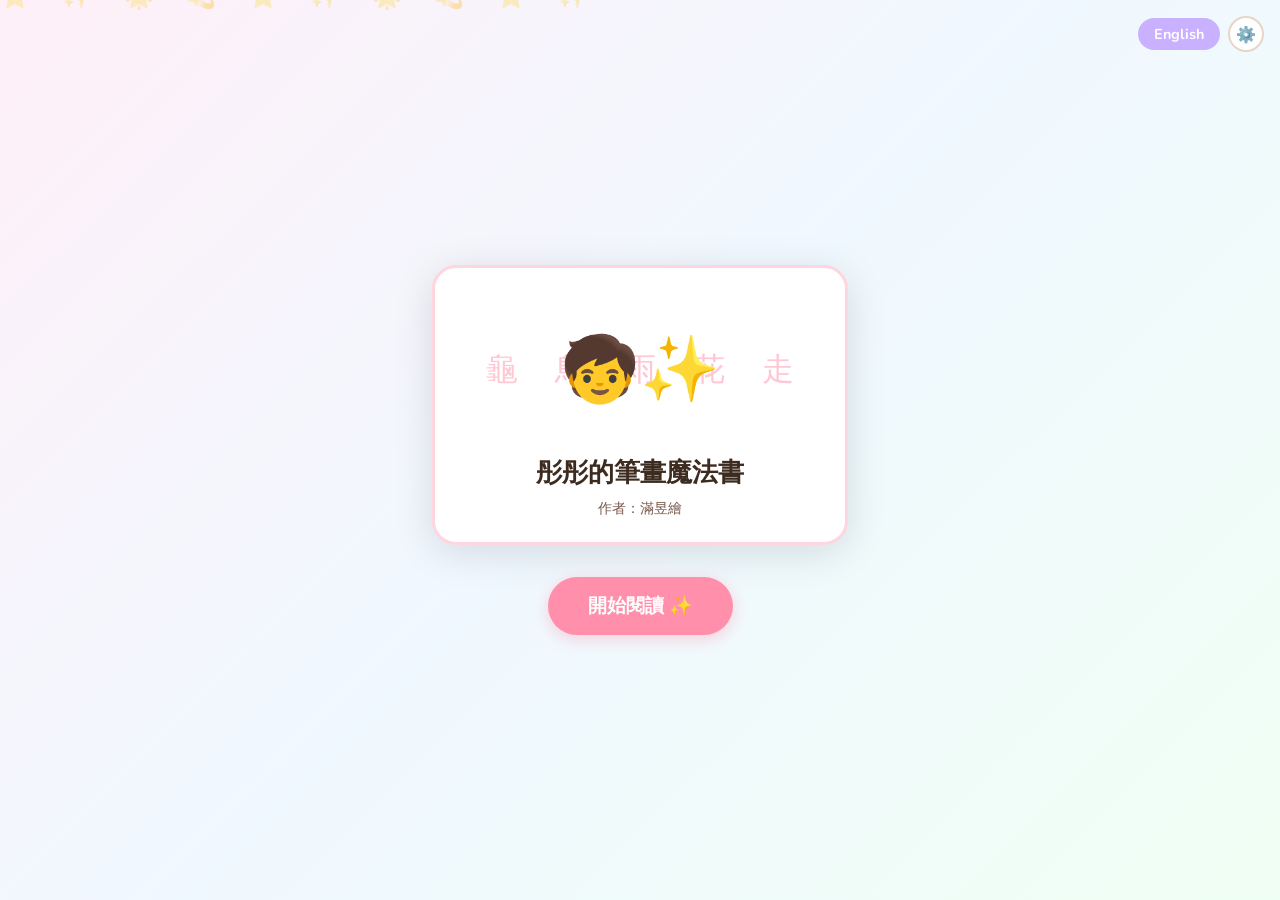
<file: index.html>
<!DOCTYPE html>
<html lang="zh-TW">
<head>
  <meta charset="UTF-8">
  <meta name="viewport" content="width=device-width, initial-scale=1.0, viewport-fit=cover">
  <title>彤彤的筆畫魔法書 | Tong Tong's Magic Stroke Book</title>
  <link rel="preconnect" href="https://fonts.googleapis.com">
  <link href="https://fonts.googleapis.com/css2?family=Nunito:wght@400;600;700;800&display=swap" rel="stylesheet">
  <link rel="stylesheet" href="style.css">
</head>
<body>

  <!-- SCREEN: Landing -->
  <div id="screen-landing" class="screen active">
    <div class="stars-bg"></div>
    <div class="landing-content">
      <div class="lang-toggle-top">
        <button id="lang-btn-landing" class="lang-btn" onclick="toggleLang()">English</button>
        <button class="key-btn" onclick="changeApiKey()" title="更換 API Key">⚙️</button>
      </div>
      <div class="book-cover">
        <div class="cover-illustration">
          <div class="magic-characters">
            <span class="float-char" style="--d:0s">龜</span>
            <span class="float-char" style="--d:0.5s">鳥</span>
            <span class="float-char" style="--d:1s">雨</span>
            <span class="float-char" style="--d:1.5s">花</span>
            <span class="float-char" style="--d:2s">走</span>
          </div>
          <div class="cover-girl">🧒✨</div>
        </div>
        <h1 id="landing-title" class="book-title">彤彤的筆畫魔法書</h1>
        <p id="landing-author" class="book-author">作者：滿昱繪</p>
      </div>
      <button id="start-btn" class="btn btn-primary btn-large" onclick="startStory()">
        開始閱讀 ✨
      </button>
    </div>
  </div>

  <!-- SCREEN: Story -->
  <div id="screen-story" class="screen">
    <div class="story-header">
      <button class="icon-btn" onclick="goToLanding()" title="回首頁">🏠</button>
      <div class="progress-bar-wrap">
        <div id="progress-bar" class="progress-bar"></div>
      </div>
      <div id="scene-counter" class="scene-counter"></div>
      <button id="lang-btn-story" class="lang-btn small" onclick="toggleLang()">English</button>
    </div>

    <div class="story-body">
      <div class="story-image-wrap">
        <div id="story-image-container" class="story-image-container">
          <div id="image-placeholder" class="image-placeholder">
            <div class="generating-text" id="gen-text">✨ 正在為你畫圖...</div>
            <div class="magic-spinner">🌟</div>
          </div>
          <img id="story-image" class="story-image" src="" alt="" style="display:none">
        </div>
      </div>

      <div class="story-text-wrap">
        <div id="story-text" class="story-text"></div>
        <div class="story-controls">
          <button id="listen-btn" class="btn btn-listen" onclick="toggleTTS()">
            🔊 <span id="listen-label">聽故事</span>
          </button>
        </div>
      </div>
    </div>

    <div class="story-nav">
      <button id="prev-btn" class="btn btn-nav" onclick="prevScene()">← <span id="prev-label">上一頁</span></button>
      <button id="next-btn" class="btn btn-nav btn-next" onclick="nextScene()"><span id="next-label">下一頁</span> →</button>
    </div>
  </div>

  <!-- SCREEN: Story End / Choose -->
  <div id="screen-choose" class="screen">
    <div class="choose-content">
      <div class="end-celebration">🎉</div>
      <h2 id="choose-title" class="section-title">故事讀完啦！</h2>
      <p id="choose-sub" class="section-sub">你想做什麼呢？</p>
      <div class="choose-buttons">
        <button class="btn btn-primary" onclick="goChatScreen()">
          <span id="talk-btn-label">與角色對話 💬</span>
        </button>
        <button class="btn btn-secondary" onclick="goQuizScreen()">
          <span id="quiz-btn-label">直接去測驗 🌟</span>
        </button>
      </div>
    </div>
  </div>

  <!-- SCREEN: Chat -->
  <div id="screen-chat" class="screen">
    <div class="chat-header">
      <button class="icon-btn" onclick="showChooseScreen()">←</button>
      <h2 id="chat-title" class="chat-title-text">和故事朋友說說話！</h2>
      <button id="lang-btn-chat" class="lang-btn small" onclick="toggleLang()">English</button>
    </div>

    <div id="char-select" class="char-select">
      <p id="choose-char-label" class="choose-char-label">選一個角色開始對話：</p>
      <div class="char-cards">
        <button class="char-card" id="card-tongtong" onclick="selectCharacter('tongtong')">
          <div class="char-avatar">🧒</div>
          <div class="char-name" id="name-tongtong">彤彤</div>
          <div class="char-desc" id="desc-tongtong">7歲的小朋友</div>
        </button>
        <button class="char-card" id="card-teacher" onclick="selectCharacter('teacher')">
          <div class="char-avatar">👩‍🏫</div>
          <div class="char-name" id="name-teacher">美玲老師</div>
          <div class="char-desc" id="desc-teacher">溫柔的老師</div>
        </button>
      </div>
    </div>

    <div id="chat-area" class="chat-area" style="display:none">
      <div class="active-char-bar">
        <span id="active-char-avatar"></span>
        <span id="active-char-name"></span>
        <button class="small-link" onclick="resetCharSelect()">換角色</button>
      </div>
      <div id="chat-messages" class="chat-messages"></div>
      <div class="chat-input-area">
        <input type="text" id="chat-text-input" class="chat-text-input" placeholder="打字或點麥克風說話…">
        <button id="send-text-btn" class="icon-btn send-btn" onclick="sendTextMessage()">➤</button>
        <button id="mic-btn" class="mic-btn" onclick="toggleRecording()">🎤</button>
      </div>
      <button class="btn btn-secondary btn-sm mt-1" onclick="goQuizScreen()">
        <span id="go-quiz-label">去做測驗 →</span>
      </button>
    </div>
  </div>

  <!-- SCREEN: Quiz -->
  <div id="screen-quiz" class="screen">
    <div class="quiz-header">
      <button class="icon-btn" onclick="showChooseScreen()">←</button>
      <h2 id="quiz-title" class="quiz-title-text">🌟 小小測驗時間！</h2>
      <button id="lang-btn-quiz" class="lang-btn small" onclick="toggleLang()">English</button>
    </div>

    <div id="quiz-intro" class="quiz-intro">
      <div class="quiz-teacher-avatar">👩‍🏫</div>
      <p id="quiz-intro-text">你準備好回答美玲老師的問題了嗎？</p>
      <button class="btn btn-primary btn-large" onclick="beginQuiz()">
        <span id="start-quiz-label">開始答題！</span>
      </button>
    </div>

    <div id="quiz-question-area" class="quiz-question-area" style="display:none">
      <div class="quiz-progress">
        <span id="quiz-q-num">1</span> / <span id="quiz-q-total">5</span>
      </div>
      <div class="quiz-bubble">
        <span class="quiz-char-avatar">👩‍🏫</span>
        <div class="quiz-question-text" id="quiz-question-text"></div>
      </div>
      <div class="quiz-hint" id="quiz-hint" style="display:none">
        💡 <span id="quiz-hint-text"></span>
      </div>

      <div id="quiz-answer-area" class="quiz-answer-area">
        <textarea id="quiz-text-answer" class="quiz-textarea" rows="3" placeholder="在這裡輸入你的答案…"></textarea>
        <div class="quiz-answer-controls">
          <button id="quiz-mic-btn" class="mic-btn" onclick="toggleQuizRecording()">🎤</button>
          <button class="btn btn-primary" onclick="submitQuizAnswer()">
            <span id="submit-label">送出答案</span>
          </button>
          <button class="small-link" onclick="showQuizHint()">
            <span id="hint-label">需要提示？</span>
          </button>
        </div>
      </div>

      <div id="quiz-feedback" class="quiz-feedback" style="display:none">
        <div class="feedback-bubble">
          <span class="quiz-char-avatar">👩‍🏫</span>
          <div id="feedback-text" class="feedback-text"></div>
        </div>
        <button class="btn btn-primary" onclick="nextQuizQuestion()">
          <span id="next-q-label">下一題 →</span>
        </button>
      </div>
    </div>
  </div>

  <!-- SCREEN: End -->
  <div id="screen-end" class="screen">
    <div class="end-content">
      <div class="end-fireworks">🎆🌟🎉🌟🎆</div>
      <h2 id="end-title">太棒了！你真的很厲害！🌟</h2>
      <p id="end-msg">你認真讀完了「彤彤的筆畫魔法書」！希望你也能像彤彤一樣，找到屬於自己的學習魔法！</p>
      <div class="star-score" id="star-score"></div>
      <button class="btn btn-primary btn-large" onclick="restartAll()">
        <span id="read-again-label">再讀一次 📖</span>
      </button>
    </div>
  </div>

  <script src="story-data.js"></script>
  <script src="script.js"></script>
</body>
</html>
</file>
<file: style.css>
:root {
  --pink: #FF8FAB;
  --pink-light: #FFD6E0;
  --green: #7EC8A4;
  --green-light: #C8EDD9;
  --yellow: #FFD166;
  --purple: #C9B1FF;
  --purple-light: #EDE0FF;
  --blue: #74C0FC;
  --blue-light: #D0EBFF;
  --bg: #FFF8F0;
  --text: #3D2B1F;
  --text-light: #7A5C4F;
  --card-bg: #FFFFFF;
  --radius: 20px;
  --radius-sm: 12px;
  --shadow: 0 4px 20px rgba(0,0,0,0.08);
  --shadow-lg: 0 8px 40px rgba(0,0,0,0.12);
}

* { box-sizing: border-box; margin: 0; padding: 0; }

body {
  font-family: 'Nunito', 'Noto Sans TC', sans-serif;
  background: var(--bg);
  color: var(--text);
  height: 100vh;
  overflow: hidden;
  user-select: none;
}

/* SCREENS */
.screen {
  position: fixed;
  inset: 0;
  display: flex;
  flex-direction: column;
  opacity: 0;
  pointer-events: none;
  transition: opacity 0.4s ease;
  overflow-y: auto;
}
.screen.active {
  opacity: 1;
  pointer-events: all;
}

/* BUTTONS */
.btn {
  border: none;
  border-radius: 50px;
  font-family: inherit;
  font-weight: 700;
  font-size: 1rem;
  cursor: pointer;
  padding: 0.75rem 1.8rem;
  transition: transform 0.15s, box-shadow 0.15s;
  display: inline-flex;
  align-items: center;
  gap: 0.4rem;
}
.btn:active { transform: scale(0.95); }
.btn-primary { background: var(--pink); color: white; box-shadow: 0 4px 16px rgba(255,143,171,0.4); }
.btn-primary:hover { box-shadow: 0 6px 24px rgba(255,143,171,0.5); transform: translateY(-1px); }
.btn-secondary { background: var(--green); color: white; box-shadow: 0 4px 16px rgba(126,200,164,0.4); }
.btn-secondary:hover { box-shadow: 0 6px 24px rgba(126,200,164,0.5); transform: translateY(-1px); }
.btn-large { font-size: 1.2rem; padding: 1rem 2.5rem; }
.btn-listen { background: var(--blue); color: white; box-shadow: 0 4px 16px rgba(116,192,252,0.4); }
.btn-nav { background: white; color: var(--text); border: 2px solid #E8D5C8; }
.btn-next { background: var(--yellow); color: var(--text); border: none; }
.btn-sm { padding: 0.5rem 1.2rem; font-size: 0.9rem; }
.mt-1 { margin-top: 0.75rem; }

.icon-btn {
  background: white;
  border: 2px solid #E8D5C8;
  border-radius: 50%;
  width: 40px; height: 40px;
  font-size: 1.1rem;
  cursor: pointer;
  display: flex; align-items: center; justify-content: center;
  transition: background 0.2s;
  flex-shrink: 0;
}
.icon-btn:hover { background: #FFF0F0; }

.small-link {
  background: none; border: none;
  color: var(--text-light); font-family: inherit;
  font-size: 0.85rem; cursor: pointer;
  text-decoration: underline; padding: 0.25rem;
}

.lang-btn {
  background: var(--purple);
  color: white;
  border: none;
  border-radius: 20px;
  padding: 0.4rem 1rem;
  font-family: inherit;
  font-weight: 700;
  font-size: 0.9rem;
  cursor: pointer;
  transition: background 0.2s;
}
.lang-btn:hover { background: #b49dff; }
.lang-btn.small { padding: 0.3rem 0.8rem; font-size: 0.8rem; }

/* LANDING SCREEN */
#screen-landing {
  background: linear-gradient(135deg, #FFF0F8 0%, #F0F8FF 50%, #F0FFF4 100%);
  align-items: center;
  justify-content: center;
}

.stars-bg {
  position: fixed;
  inset: 0;
  pointer-events: none;
  overflow: hidden;
}
.stars-bg::before {
  content: '⭐✨🌟💫⭐✨🌟💫⭐✨';
  position: absolute;
  top: -20px; left: 0; right: 0;
  font-size: 1.5rem;
  letter-spacing: 2rem;
  opacity: 0.3;
  animation: drift 12s linear infinite;
}
@keyframes drift { from { transform: translateY(0); } to { transform: translateY(110vh); } }

.lang-toggle-top {
  position: absolute;
  top: 1rem; right: 1rem;
  display: flex;
  gap: 0.5rem;
  align-items: center;
}

.key-btn {
  background: white;
  border: 2px solid #E8D5C8;
  border-radius: 50%;
  width: 36px; height: 36px;
  font-size: 1rem;
  cursor: pointer;
  display: flex; align-items: center; justify-content: center;
  transition: background 0.2s;
}
.key-btn:hover { background: #FFF0F0; }

.landing-content {
  text-align: center;
  padding: 2rem;
  max-width: 480px;
  width: 100%;
}

.book-cover {
  background: white;
  border-radius: 24px;
  padding: 2rem 2rem 1.5rem;
  box-shadow: var(--shadow-lg);
  margin-bottom: 2rem;
  border: 3px solid var(--pink-light);
}

.cover-illustration {
  position: relative;
  height: 140px;
  display: flex;
  align-items: center;
  justify-content: center;
  margin-bottom: 1rem;
}

.magic-characters {
  position: absolute;
  inset: 0;
  display: flex;
  align-items: center;
  justify-content: space-around;
}

.float-char {
  font-size: 2rem;
  animation: floatUp 3s ease-in-out infinite;
  animation-delay: var(--d);
  opacity: 0.5;
  color: var(--pink);
}
@keyframes floatUp {
  0%, 100% { transform: translateY(0) rotate(-5deg); }
  50% { transform: translateY(-12px) rotate(5deg); }
}

.cover-girl {
  font-size: 4rem;
  z-index: 1;
  animation: bounce 2s ease-in-out infinite;
}
@keyframes bounce {
  0%, 100% { transform: translateY(0); }
  50% { transform: translateY(-8px); }
}

.book-title {
  font-size: 1.6rem;
  font-weight: 800;
  color: var(--text);
  line-height: 1.3;
  margin-bottom: 0.5rem;
}

.book-author {
  color: var(--text-light);
  font-size: 0.9rem;
}

/* STORY SCREEN */
#screen-story {
  background: var(--bg);
}

.story-header {
  display: flex;
  align-items: center;
  gap: 0.75rem;
  padding: 0.75rem 1rem;
  background: white;
  border-bottom: 2px solid var(--pink-light);
  flex-shrink: 0;
}

.progress-bar-wrap {
  flex: 1;
  height: 8px;
  background: var(--pink-light);
  border-radius: 4px;
  overflow: hidden;
}

.progress-bar {
  height: 100%;
  background: var(--pink);
  border-radius: 4px;
  transition: width 0.4s ease;
}

.scene-counter {
  font-size: 0.8rem;
  color: var(--text-light);
  font-weight: 600;
  white-space: nowrap;
}

.story-body {
  flex: 1;
  display: flex;
  flex-direction: column;
  overflow: hidden;
}

@media (min-width: 700px) {
  .story-body { flex-direction: row; }
}

.story-image-wrap {
  flex: 1;
  padding: 1rem;
  display: flex;
  align-items: center;
  justify-content: center;
  min-height: 220px;
}

.story-image-container {
  width: 100%;
  max-width: 400px;
  aspect-ratio: 9/16;
  border-radius: var(--radius);
  overflow: hidden;
  box-shadow: var(--shadow-lg);
  position: relative;
  background: linear-gradient(135deg, var(--pink-light), var(--purple-light));
}

.image-placeholder {
  position: absolute;
  inset: 0;
  display: flex;
  flex-direction: column;
  align-items: center;
  justify-content: center;
  gap: 1rem;
}

.generating-text {
  font-weight: 700;
  color: var(--text-light);
  font-size: 0.95rem;
}

.magic-spinner {
  font-size: 2.5rem;
  animation: spin 2s linear infinite;
}
@keyframes spin {
  from { transform: rotate(0deg); }
  to { transform: rotate(360deg); }
}

.story-image {
  width: 100%;
  height: 100%;
  object-fit: cover;
  transition: opacity 0.5s;
}

.story-text-wrap {
  flex: 1;
  padding: 1rem 1.25rem;
  display: flex;
  flex-direction: column;
  overflow-y: auto;
}

.story-text {
  font-size: 1.05rem;
  line-height: 1.9;
  color: var(--text);
  flex: 1;
  white-space: pre-line;
}

.story-controls {
  padding-top: 1rem;
  display: flex;
  gap: 0.75rem;
}

.story-nav {
  display: flex;
  justify-content: space-between;
  padding: 0.75rem 1rem;
  background: white;
  border-top: 2px solid var(--pink-light);
  flex-shrink: 0;
  gap: 0.75rem;
}

.story-nav .btn { flex: 1; justify-content: center; }

/* CHOOSE SCREEN */
#screen-choose {
  align-items: center;
  justify-content: center;
  background: linear-gradient(135deg, #FFF0F8, #F0FFF4);
}

.choose-content {
  text-align: center;
  padding: 2rem;
}

.end-celebration { font-size: 4rem; margin-bottom: 1rem; }

.section-title { font-size: 1.8rem; font-weight: 800; margin-bottom: 0.5rem; }
.section-sub { color: var(--text-light); margin-bottom: 2rem; }

.choose-buttons {
  display: flex;
  flex-direction: column;
  gap: 1rem;
  align-items: center;
}

/* CHAT SCREEN */
#screen-chat {
  background: var(--bg);
}

.chat-header {
  display: flex;
  align-items: center;
  gap: 0.75rem;
  padding: 0.75rem 1rem;
  background: white;
  border-bottom: 2px solid var(--green-light);
  flex-shrink: 0;
}

.chat-title-text {
  flex: 1;
  font-size: 1.1rem;
  font-weight: 800;
}

.char-select {
  padding: 1.5rem 1rem;
  text-align: center;
}

.choose-char-label {
  color: var(--text-light);
  margin-bottom: 1.25rem;
  font-weight: 600;
}

.char-cards {
  display: flex;
  gap: 1rem;
  justify-content: center;
  flex-wrap: wrap;
}

.char-card {
  background: white;
  border: 3px solid #E8D5C8;
  border-radius: var(--radius);
  padding: 1.5rem 1.5rem 1rem;
  cursor: pointer;
  transition: border-color 0.2s, transform 0.2s, box-shadow 0.2s;
  text-align: center;
  min-width: 130px;
  font-family: inherit;
}
.char-card:hover {
  border-color: var(--pink);
  transform: translateY(-4px);
  box-shadow: var(--shadow-lg);
}

.char-avatar { font-size: 3rem; margin-bottom: 0.5rem; }
.char-name { font-weight: 800; font-size: 1rem; color: var(--text); }
.char-desc { color: var(--text-light); font-size: 0.85rem; margin-top: 0.25rem; }

.chat-area {
  flex: 1;
  display: flex;
  flex-direction: column;
  overflow: hidden;
}

.active-char-bar {
  display: flex;
  align-items: center;
  gap: 0.5rem;
  padding: 0.5rem 1rem;
  background: var(--green-light);
  font-weight: 700;
  font-size: 0.9rem;
}

.chat-messages {
  flex: 1;
  overflow-y: auto;
  padding: 1rem;
  display: flex;
  flex-direction: column;
  gap: 0.75rem;
}

.msg {
  max-width: 80%;
  padding: 0.8rem 1.1rem;
  border-radius: 18px;
  font-size: 0.95rem;
  line-height: 1.6;
  animation: popIn 0.25s ease;
}
@keyframes popIn {
  from { transform: scale(0.85); opacity: 0; }
  to { transform: scale(1); opacity: 1; }
}

.msg-user {
  background: var(--blue);
  color: white;
  align-self: flex-end;
  border-bottom-right-radius: 4px;
}

.msg-char {
  background: white;
  color: var(--text);
  align-self: flex-start;
  border-bottom-left-radius: 4px;
  box-shadow: var(--shadow);
}

.msg-error {
  background: #FFE5E5;
  color: #c0392b;
  align-self: flex-start;
  border-bottom-left-radius: 4px;
  font-size: 0.85rem;
}

.msg-thinking {
  background: #F0F0F0;
  color: var(--text-light);
  align-self: flex-start;
  border-bottom-left-radius: 4px;
  font-style: italic;
}

.chat-input-area {
  display: flex;
  align-items: center;
  gap: 0.5rem;
  padding: 0.75rem 1rem;
  background: white;
  border-top: 2px solid var(--green-light);
}

.chat-text-input {
  flex: 1;
  border: 2px solid #E8D5C8;
  border-radius: 25px;
  padding: 0.6rem 1rem;
  font-family: inherit;
  font-size: 0.95rem;
  outline: none;
  transition: border-color 0.2s;
}
.chat-text-input:focus { border-color: var(--green); }

.send-btn {
  background: var(--green);
  color: white;
  border-color: var(--green);
}

.mic-btn {
  background: var(--pink);
  color: white;
  border: none;
  border-radius: 50%;
  width: 48px; height: 48px;
  font-size: 1.3rem;
  cursor: pointer;
  transition: background 0.2s, transform 0.1s;
  flex-shrink: 0;
  display: flex; align-items: center; justify-content: center;
  user-select: none;
  -webkit-user-select: none;
}
.mic-btn:active, .mic-btn.recording {
  background: #e63946;
  transform: scale(1.1);
}

/* QUIZ SCREEN */
#screen-quiz {
  background: linear-gradient(180deg, #FFF8F0 0%, #F0F8FF 100%);
}

.quiz-header {
  display: flex;
  align-items: center;
  gap: 0.75rem;
  padding: 0.75rem 1rem;
  background: white;
  border-bottom: 2px solid var(--purple-light);
  flex-shrink: 0;
}

.quiz-title-text {
  flex: 1;
  font-size: 1.1rem;
  font-weight: 800;
}

.quiz-intro {
  flex: 1;
  display: flex;
  flex-direction: column;
  align-items: center;
  justify-content: center;
  padding: 2rem;
  text-align: center;
  gap: 1.25rem;
}

.quiz-teacher-avatar { font-size: 4rem; }

.quiz-question-area {
  flex: 1;
  padding: 1.25rem;
  display: flex;
  flex-direction: column;
  gap: 1rem;
}

.quiz-progress {
  text-align: right;
  font-weight: 700;
  color: var(--text-light);
  font-size: 0.9rem;
}

.quiz-bubble {
  display: flex;
  align-items: flex-start;
  gap: 0.75rem;
  background: white;
  border-radius: var(--radius);
  padding: 1.25rem;
  box-shadow: var(--shadow);
  border-left: 5px solid var(--purple);
}

.quiz-char-avatar { font-size: 2rem; flex-shrink: 0; }

.quiz-question-text {
  font-size: 1.05rem;
  font-weight: 700;
  line-height: 1.7;
  color: var(--text);
}

.quiz-hint {
  background: var(--yellow);
  border-radius: var(--radius-sm);
  padding: 0.75rem 1rem;
  font-size: 0.9rem;
  color: var(--text);
  animation: popIn 0.2s ease;
}

.quiz-answer-area {
  display: flex;
  flex-direction: column;
  gap: 0.75rem;
}

.quiz-textarea {
  width: 100%;
  border: 2px solid #E8D5C8;
  border-radius: var(--radius-sm);
  padding: 0.8rem 1rem;
  font-family: inherit;
  font-size: 1rem;
  resize: none;
  outline: none;
  transition: border-color 0.2s;
  background: white;
}
.quiz-textarea:focus { border-color: var(--purple); }

.quiz-answer-controls {
  display: flex;
  align-items: center;
  gap: 0.75rem;
  flex-wrap: wrap;
}

.quiz-feedback {
  display: flex;
  flex-direction: column;
  gap: 1rem;
  animation: popIn 0.3s ease;
}

.feedback-bubble {
  display: flex;
  align-items: flex-start;
  gap: 0.75rem;
  background: var(--green-light);
  border-radius: var(--radius);
  padding: 1.25rem;
  border-left: 5px solid var(--green);
}

.feedback-text {
  font-size: 1rem;
  line-height: 1.7;
  color: var(--text);
}

/* END SCREEN */
#screen-end {
  align-items: center;
  justify-content: center;
  background: linear-gradient(135deg, #FFF0F8, #F0FFF4, #F0F8FF);
}

.end-content {
  text-align: center;
  padding: 2rem;
  max-width: 500px;
}

.end-fireworks {
  font-size: 2.5rem;
  margin-bottom: 1.5rem;
  animation: bounce 1s ease-in-out infinite;
}

#end-title {
  font-size: 1.6rem;
  font-weight: 800;
  margin-bottom: 1rem;
  color: var(--text);
}

#end-msg {
  color: var(--text-light);
  line-height: 1.8;
  margin-bottom: 1.5rem;
  font-size: 1rem;
}

.star-score {
  font-size: 2.5rem;
  margin-bottom: 1.5rem;
  letter-spacing: 0.25rem;
}

/* SCROLLBAR */
::-webkit-scrollbar { width: 6px; }
::-webkit-scrollbar-track { background: transparent; }
::-webkit-scrollbar-thumb { background: var(--pink-light); border-radius: 3px; }

/* RESPONSIVE */
@media (max-width: 400px) {
  .book-title { font-size: 1.3rem; }
  .story-text { font-size: 0.95rem; }
  .char-cards { gap: 0.75rem; }
  .char-card { min-width: 110px; padding: 1rem 1rem 0.75rem; }
}

@media (min-width: 700px) {
  .story-image-wrap { max-width: 340px; flex: 0 0 340px; }
  .story-text-wrap { overflow-y: auto; }
  .choose-buttons { flex-direction: row; justify-content: center; }
}

/* ─── MOBILE ────────────────────────────────────────────── */

/* Dynamic viewport height: accounts for iOS browser chrome */
@supports (height: 100dvh) {
  body { height: 100dvh; }
}

/* Prevent double-tap zoom on all tappable elements */
button, a, input, textarea {
  touch-action: manipulation;
}

/* Safe-area insets for notch / Dynamic Island / home bar */
.story-header, .chat-header, .quiz-header {
  padding-top: max(0.75rem, env(safe-area-inset-top));
}
.story-nav {
  padding-bottom: max(0.75rem, env(safe-area-inset-bottom));
  padding-left:   max(1rem,    env(safe-area-inset-left));
  padding-right:  max(1rem,    env(safe-area-inset-right));
}
.chat-input-area {
  padding-bottom: max(0.75rem, env(safe-area-inset-bottom));
}
#screen-landing {
  padding-top:    env(safe-area-inset-top);
  padding-bottom: env(safe-area-inset-bottom);
}

@media (max-width: 699px) {
  /* ── Story image ──
     9/16 image on a 360px phone = 640px tall → dominates screen.
     Crop to 3:2 so image stays ~220px and text gets the rest. */
  .story-image-wrap {
    flex: 0 0 auto;
    min-height: unset;
    padding: 0.5rem 1rem;
  }
  .story-image-container {
    aspect-ratio: 3 / 2;
    max-width: 100%;
    width: 100%;
  }
  .story-text-wrap {
    flex: 1;
    min-height: 0;
  }
  .story-text { font-size: 0.95rem; }

  /* ── Navigation ── */
  .story-nav { padding-top: 0.6rem; padding-bottom: max(0.6rem, env(safe-area-inset-bottom)); gap: 0.5rem; }

  /* ── Touch targets: minimum 44 × 44 px ── */
  .icon-btn  { width: 44px; height: 44px; }
  .mic-btn   { width: 52px; height: 52px; font-size: 1.4rem; }

  /* ── Inputs: font-size >= 16px prevents iOS auto-zoom ── */
  .chat-text-input { font-size: 16px; }
  .quiz-textarea   { font-size: 16px; }

  /* ── Chat screen ── */
  .char-select { padding: 1rem; }
  .char-card   { min-width: 120px; }

  /* ── Quiz screen ── */
  .quiz-question-area { padding: 1rem; gap: 0.75rem; }
  .quiz-bubble        { padding: 1rem; }

  /* ── Choose / End screens ── */
  .choose-content { padding: 1.5rem; }
  .end-content    { padding: 1.5rem; }
  .section-title  { font-size: 1.5rem; }
  #end-title      { font-size: 1.4rem; }
}

/* Very small phones (< 360px wide) */
@media (max-width: 359px) {
  .book-title   { font-size: 1.2rem; }
  .btn-large    { font-size: 1.05rem; padding: 0.85rem 1.8rem; }
  .story-image-container { aspect-ratio: 4 / 3; }
  .landing-content { padding: 1.25rem; }
}
</file>
